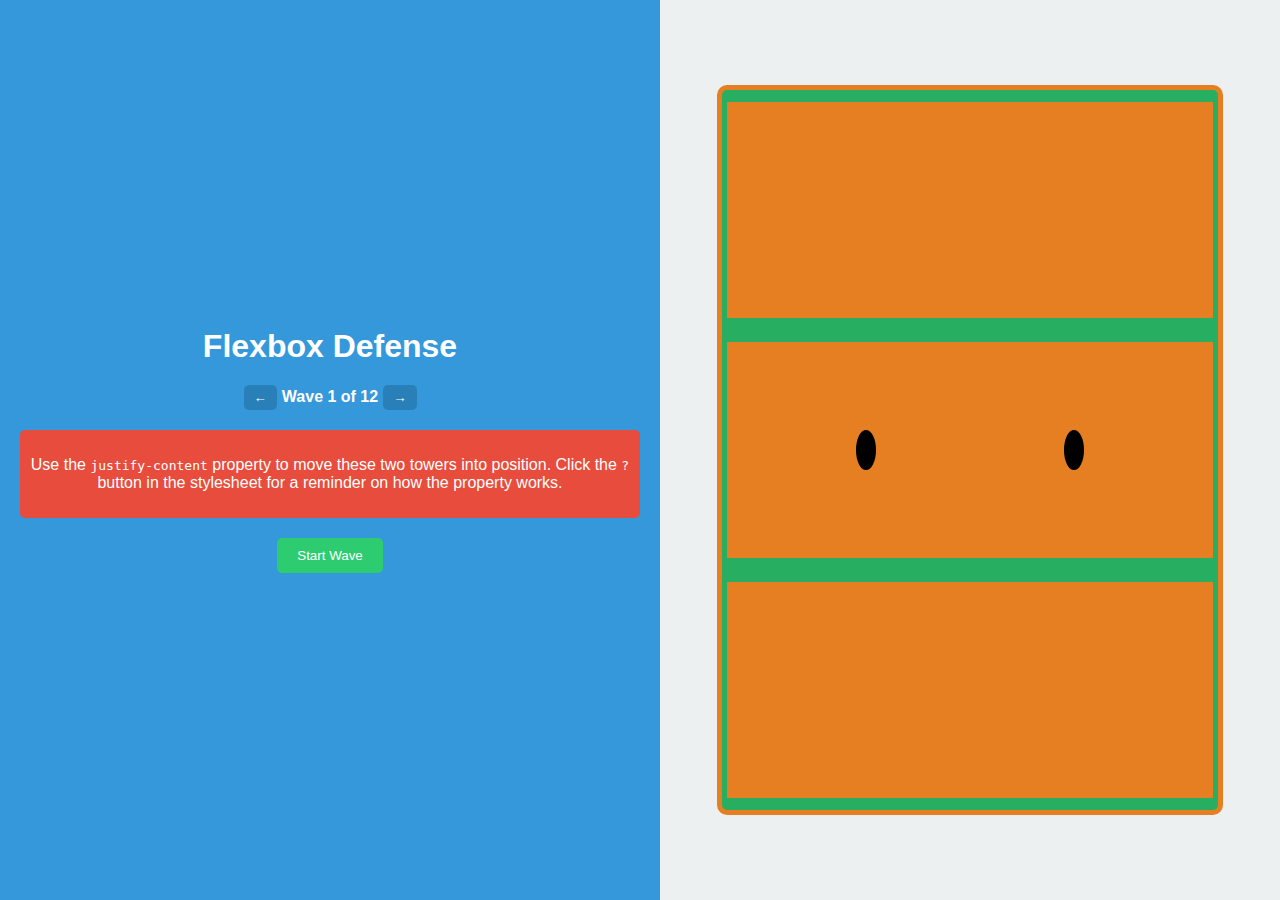
<file: windows-nostalgia/Garden-primer/index.html>
<!DOCTYPE html>
<html lang="en">
<head>
    <meta charset="UTF-8">
    <meta name="viewport" content="width=device-width, initial-scale=1.0">
    <title>Flexbox Defense</title>
    <link rel="stylesheet" href="styles.css">
</head>
<body>
    <div class="container">
        <div class="left-panel">
            <h1>Flexbox Defense</h1>
            <div class="wave-control">
                <button id="prev-wave">←</button>
                <span>Wave 1 of 12</span>
                <button id="next-wave">→</button>
            </div>
            <div class="instructions">
                <p>Use the <code>justify-content</code> property to move these two towers into position. Click the <code>?</code> button in the stylesheet for a reminder on how the property works.</p>
            </div>
            <button id="start-wave">Start Wave</button>
        </div>
        <div class="right-panel">
            <div class="game-area">
                <div class="maze">
                    <div class="path"></div>
                    <div class="path"></div>
                    <div class="path"></div>
                </div>
                <div class="tower-group-1">
                    <div class="tower"></div>
                    <div class="tower"></div>
                </div>
            </div>
        </div>
    </div>
</body>
</html>
</file>
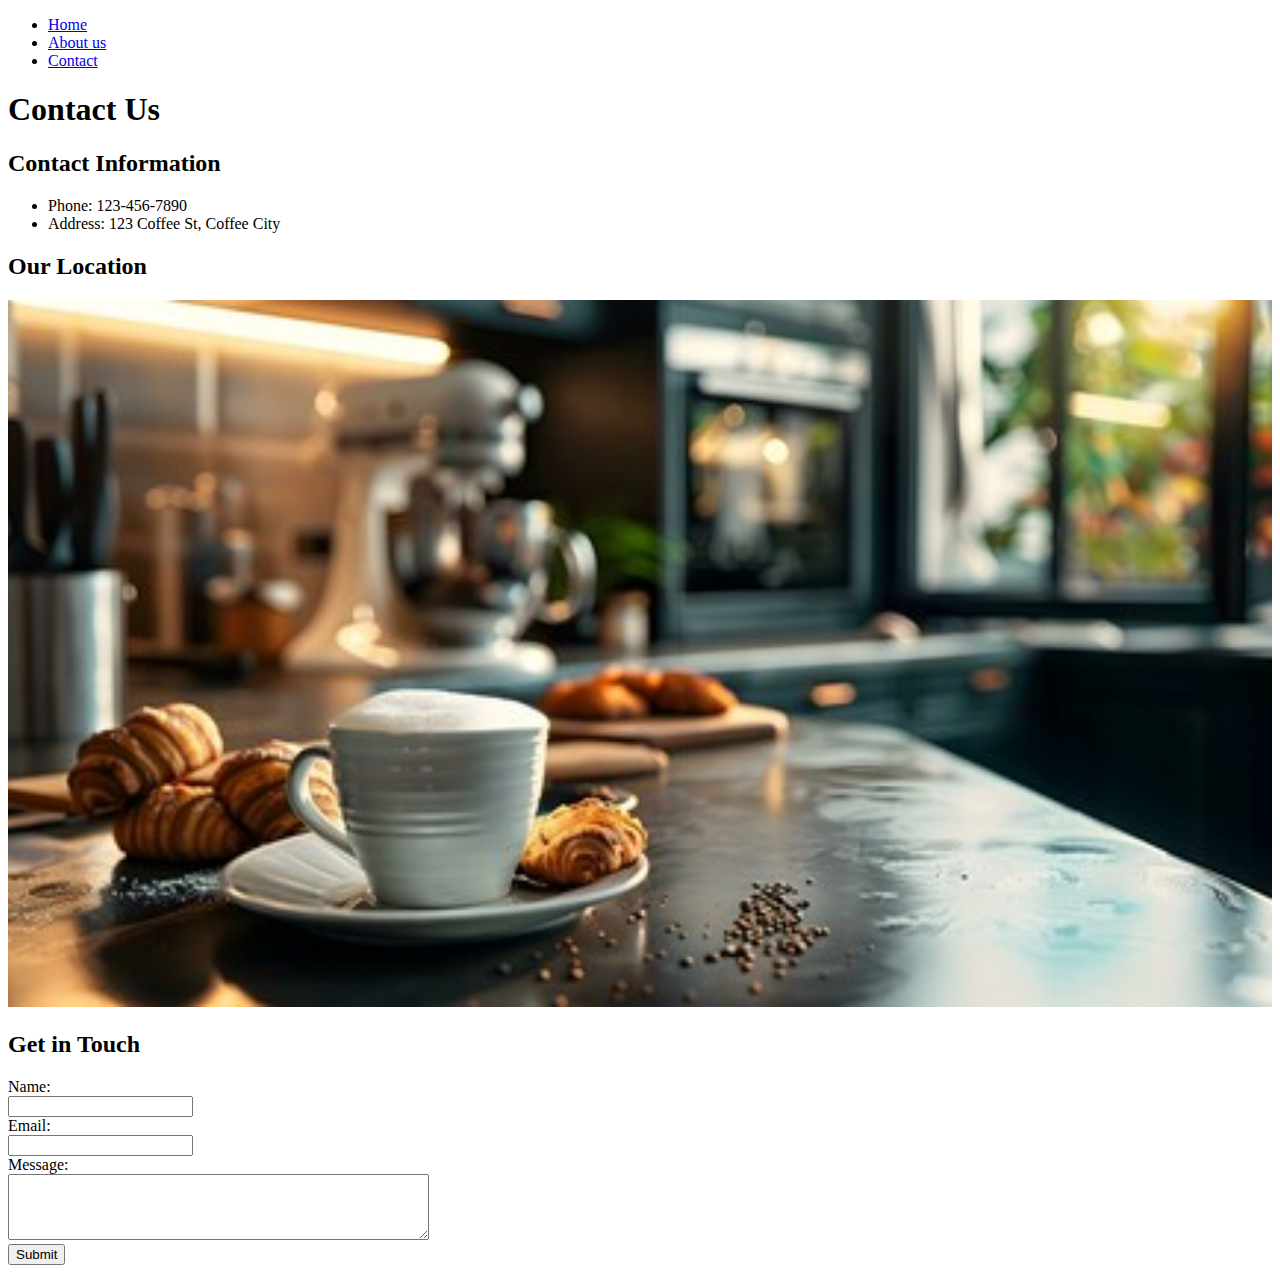
<file: vanilla-htmlcss/contact.html>
<!DOCTYPE html>
<html lang="en">
<head>
    <meta charset="UTF-8">
    <meta name="viewport" content="width=device-width, initial-scale=1.0">
    <title>Contact Us - Coffee Shop</title>
</head>
<body>
    <header>
        <nav>
            <ul>
                <li><a href="index.html">Home</a></li>
                <li><a href="about.html">About us</a></li>
                <li><a href="contact.html">Contact</a></li>
            </ul>
        </nav>
    </header>

    <main>
        <h1>Contact Us</h1>
        
        <section>
            <h2>Contact Information</h2>
            <ul>
                <li>Phone: 123-456-7890</li>
                <li>Address: 123 Coffee St, Coffee City</li>
            </ul>
        </section>
        
        <section>
            <h2>Our Location</h2>
            <img src="./image.jpg" alt="High resolution image" width="100%">
        </section>

        <section>
            <h2>Get in Touch</h2>
            <form>
                <div>
                    <label for="name">Name:</label><br>
                    <input type="text" id="name" name="name" required><br>
                </div>
                <div>
                    <label for="email">Email:</label><br>
                    <input type="email" id="email" name="email" required><br>
                </div>
                <div>
                    <label for="message">Message:</label><br>
                    <textarea id="message" name="message" rows="4" cols="50" required></textarea><br>
                </div>
                <div>
                    <button type="submit">Submit</button>
                </div>
            </form>
        </section>
    </main>
</body>
</html>
</file>
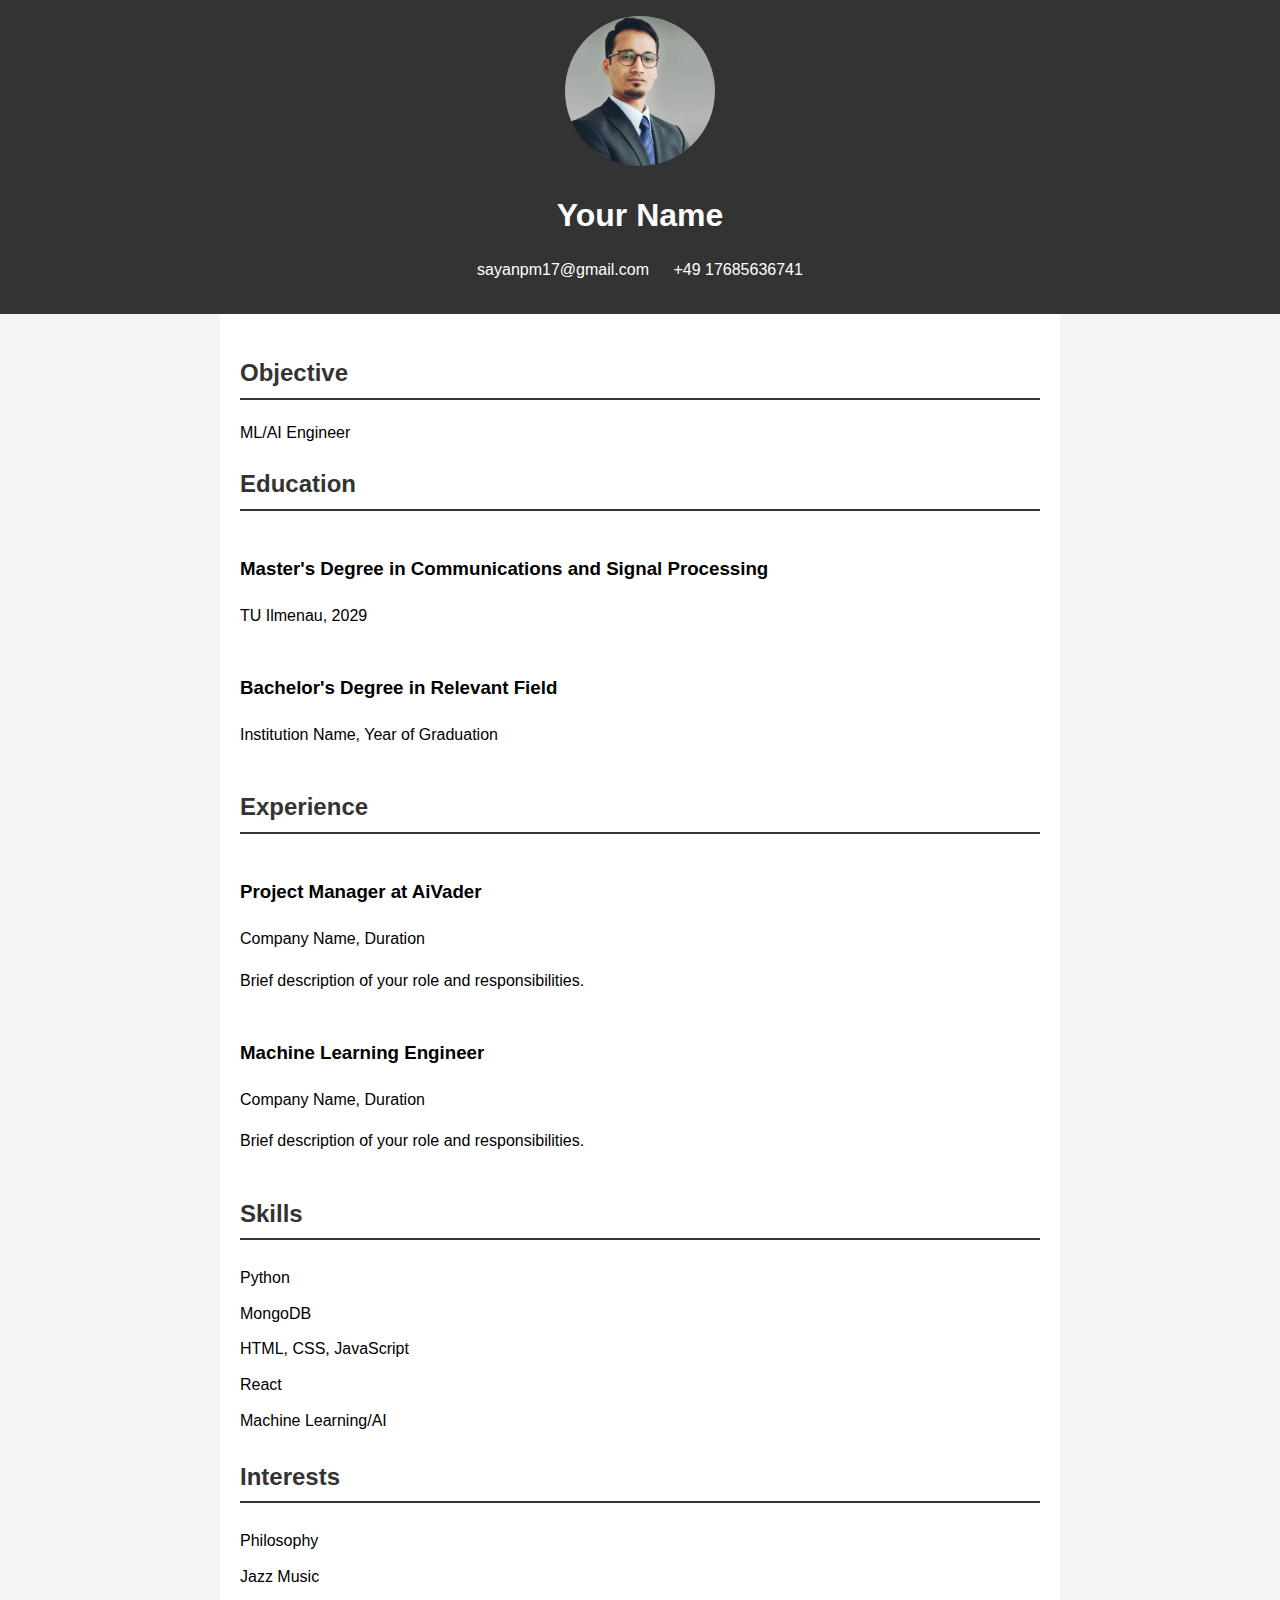
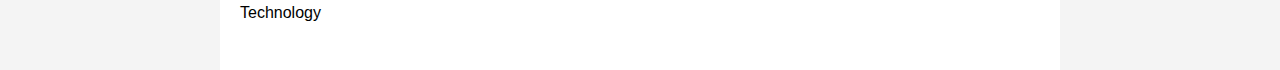
<file: vanilla-htmlcss/resume-css.html>
<!DOCTYPE html>
<html lang="en">
<head>
    <meta charset="UTF-8">
    <meta name="viewport" content="width=device-width, initial-scale=1.0">
    <title>Your Name - Resume</title>
    <link rel="stylesheet" href="style.css" />
</head>
<body>
    <header>
        <img src="./cvpic.jpg" alt="Your Name" width="150" height="150">
        <h1>Your Name</h1>
        <ul>
            <li><a href="mailto:sayanpm17@gmail.com">sayanpm17@gmail.com</a></li>
            <li><a href="tel:+1234567890">+49 17685636741</a></li>
        </ul>
    </header>

    <main>
        <section>
            <h2>Objective</h2>
            <p>ML/AI Engineer</p>
        </section>

        <section>
            <h2>Education</h2>
            <ul>
                <li>
                    <h3>Master's Degree in Communications and Signal Processing</h3>
                    <p>TU Ilmenau, 2029</p>
                </li>
                <li>
                    <h3>Bachelor's Degree in Relevant Field</h3>
                    <p>Institution Name, Year of Graduation</p>
                </li>
            </ul>
        </section>

        <section>
            <h2>Experience</h2>
            <ul>
                <li>
                    <h3>Project Manager at AiVader</h3>
                    <p>Company Name, Duration</p>
                    <p>Brief description of your role and responsibilities.</p>
                </li>
                <li>
                    <h3>Machine Learning Engineer</h3>
                    <p>Company Name, Duration</p>
                    <p>Brief description of your role and responsibilities.</p>
                </li>
            </ul>
        </section>

        <section>
            <h2>Skills</h2>
            <ul>
                <li>Python</li>
                <li>MongoDB</li>
                <li>HTML, CSS, JavaScript</li>
                <li>React</li>
                <li>Machine Learning/AI</li>
            </ul>
        </section>

        <section>
            <h2>Interests</h2>
            <ul>
                <li>Philosophy</li>
                <li>Jazz Music</li>
                <li>Technology</li>
            </ul>
        </section>
    </main>
</body>
</html>
</file>
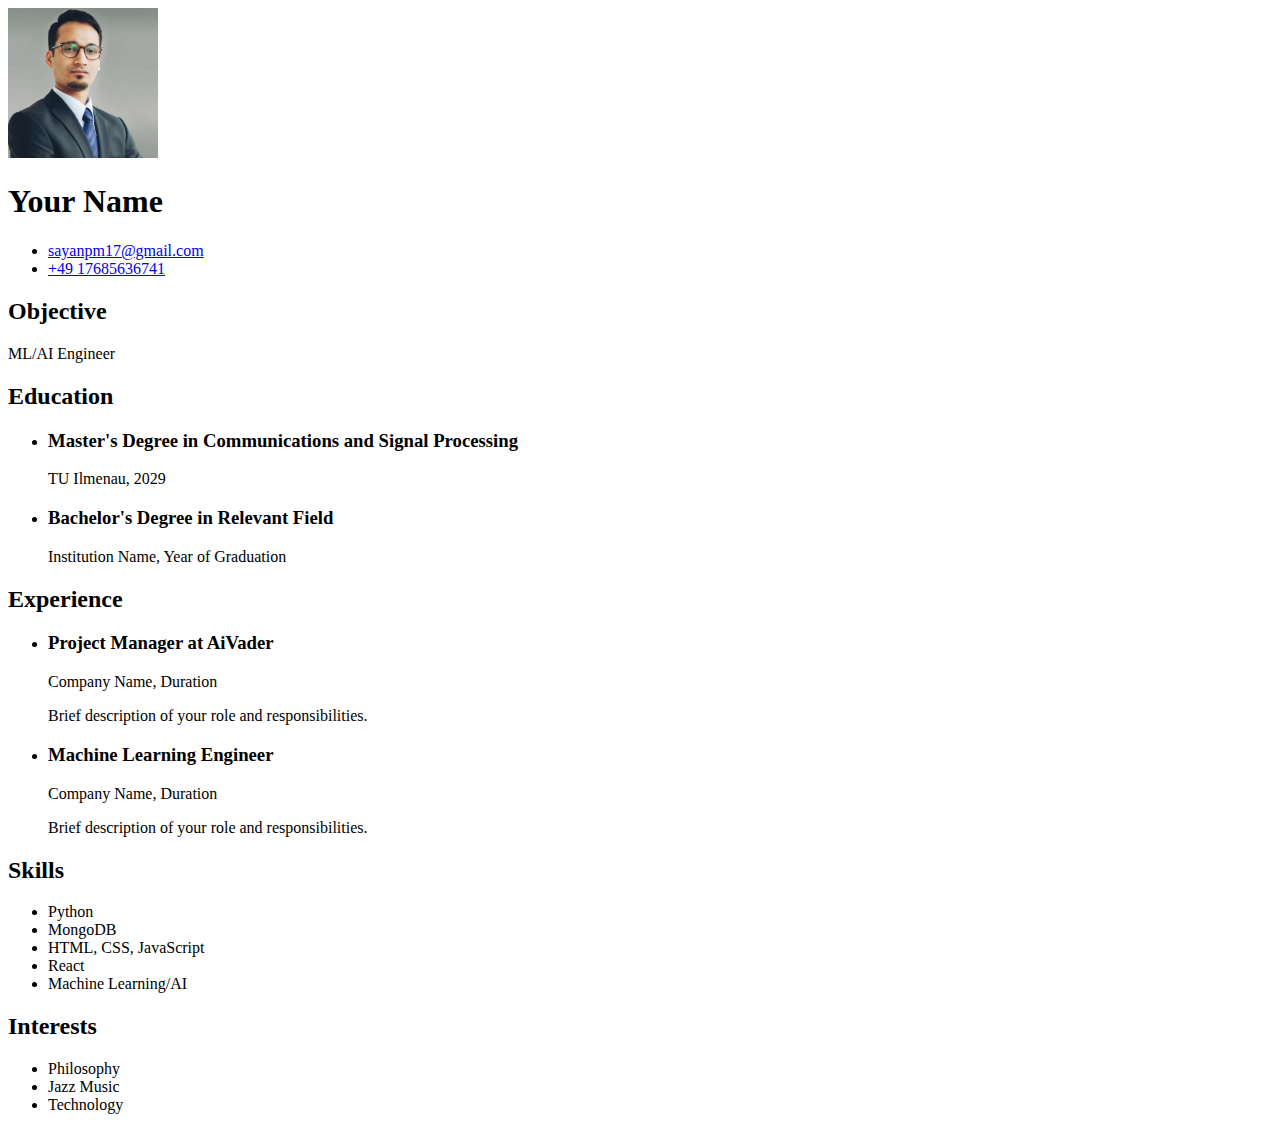
<file: vanilla-htmlcss/resume-refac.html>
<!DOCTYPE html>
<html lang="en">
<head>
    <meta charset="UTF-8">
    <meta name="viewport" content="width=device-width, initial-scale=1.0">
    <title>Your Name - Resume</title>
</head>
<body>
    <header>
        <img src="./cvpic.jpg" alt="Your Name" width="150" height="150">
        <h1>Your Name</h1>
        <ul>
            <li><a href="mailto:sayanpm17@gmail.com">sayanpm17@gmail.com</a></li>
            <li><a href="tel:+1234567890">+49 17685636741</a></li>
        </ul>
    </header>

    <main>
        <section>
            <h2>Objective</h2>
            <p>ML/AI Engineer</p>
        </section>

        <section>
            <h2>Education</h2>
            <ul>
                <li>
                    <h3>Master's Degree in Communications and Signal Processing</h3>
                    <p>TU Ilmenau, 2029</p>
                </li>
                <li>
                    <h3>Bachelor's Degree in Relevant Field</h3>
                    <p>Institution Name, Year of Graduation</p>
                </li>
            </ul>
        </section>

        <section>
            <h2>Experience</h2>
            <ul>
                <li>
                    <h3>Project Manager at AiVader</h3>
                    <p>Company Name, Duration</p>
                    <p>Brief description of your role and responsibilities.</p>
                </li>
                <li>
                    <h3>Machine Learning Engineer</h3>
                    <p>Company Name, Duration</p>
                    <p>Brief description of your role and responsibilities.</p>
                </li>
            </ul>
        </section>

        <section>
            <h2>Skills</h2>
            <ul>
                <li>Python</li>
                <li>MongoDB</li>
                <li>HTML, CSS, JavaScript</li>
                <li>React</li>
                <li>Machine Learning/AI</li>
            </ul>
        </section>

        <section>
            <h2>Interests</h2>
            <ul>
                <li>Philosophy</li>
                <li>Jazz Music</li>
                <li>Technology</li>
            </ul>
        </section>
    </main>
</body>
</html>
</file>
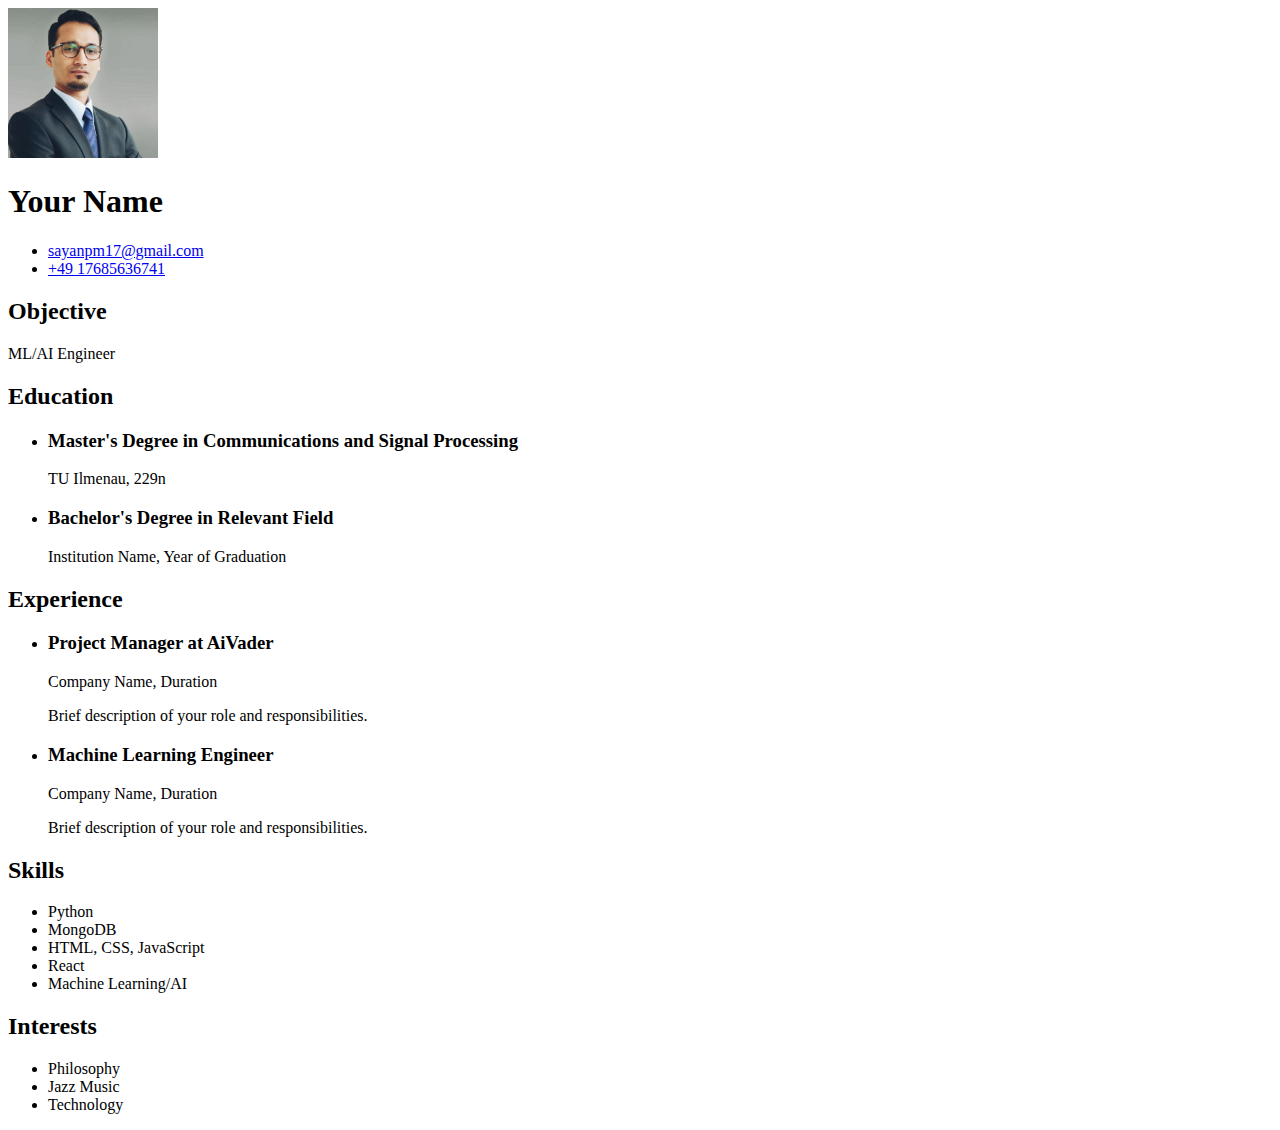
<file: vanilla-htmlcss/resume.html>
<!DOCTYPE html>
<html lang="en">
<head>
    <meta charset="UTF-8">
    <meta name="viewport" content="width=device-width, initial-scale=1.0">
    <title>Your Name - Resume</title>
</head>
<body>
    <div>
        <img src="./cvpic.jpg" alt="Your Name" width="150" height="150">
        <h1>Your Name</h1>
        <ul>
            <li><a href="sayanpm17@gmail.com">sayanpm17@gmail.com</a></li>
            <li><a href="tel:+1234567890">+49 17685636741</a></li>
        </ul>
    </div>

    <div>
        <h2>Objective</h2>
        <p>ML/AI Engineer</p>
    </div>

    <div>
        <h2>Education</h2>
        <ul>
            <li>
                <h3>Master's Degree in Communications and Signal Processing</h3>
                <p>TU Ilmenau, 229n</p>
            </li>
            <li>
                <h3>Bachelor's Degree in Relevant Field</h3>
                <p>Institution Name, Year of Graduation</p>
            </li>
        </ul>
    </div>

    <div>
        <h2>Experience</h2>
        <ul>
            <li>
                <h3>Project Manager at AiVader</h3>
                <p>Company Name, Duration</p>
                <p>Brief description of your role and responsibilities.</p>
            </li>
            <li>
                <h3>Machine Learning Engineer</h3>
                <p>Company Name, Duration</p>
                <p>Brief description of your role and responsibilities.</p>
            </li>
        </ul>
    </div>

    <div>
        <h2>Skills</h2>
        <ul>
            <li>Python</li>
            <li>MongoDB</li>
            <li>HTML, CSS, JavaScript</li>
            <li>React</li>
            <li>Machine Learning/AI</li>
        </ul>
    </div>

    <div>
        <h2>Interests</h2>
        <ul>
            <li>Philosophy</li>
            <li>Jazz Music</li>
            <li>Technology</li>
        </ul>
    </div>
</body>
</html>
</file>
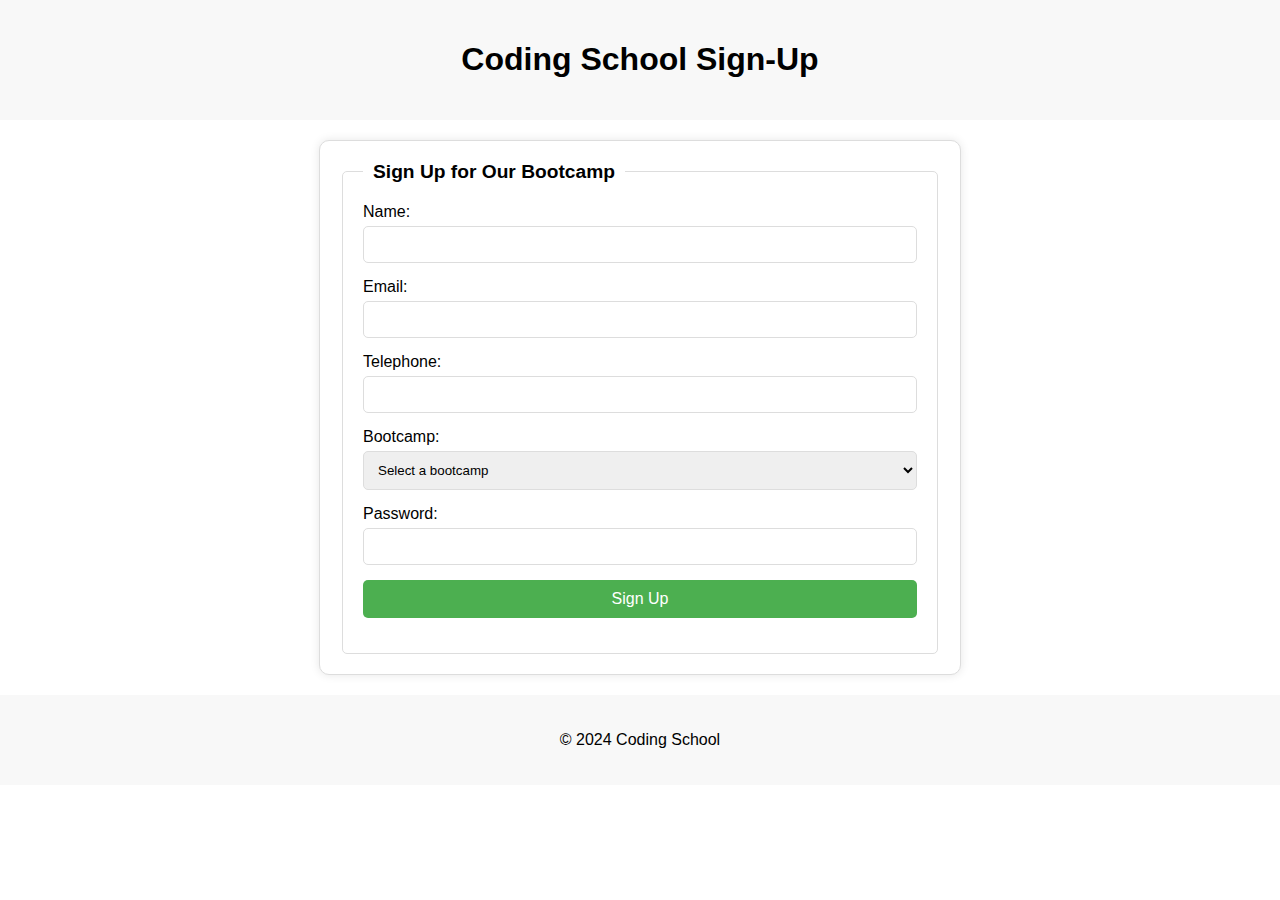
<file: vanilla-htmlcss/signup-nicer.html>
<!DOCTYPE html>
<html lang="en">
<head>
    <meta charset="UTF-8">
    <meta name="viewport" content="width=device-width, initial-scale=1.0">
    <title>Coding School Sign-Up</title>
    <style>
        body {
            font-family: Arial, sans-serif;
            margin: 0;
            padding: 0;
            display: flex;
            flex-direction: column;
            align-items: center;
        }
        header, footer {
            width: 100%;
            background-color: #f8f8f8;
            padding: 20px;
            text-align: center;
        }
        main {
            width: 100%;
            max-width: 600px;
            margin: 20px;
            padding: 20px;
            background-color: #ffffff;
            border: 1px solid #dddddd;
            border-radius: 10px;
            box-shadow: 0 0 10px rgba(0, 0, 0, 0.1);
        }
        fieldset {
            border: 1px solid #dddddd;
            border-radius: 5px;
            padding: 20px;
        }
        legend {
            font-size: 1.2em;
            font-weight: bold;
            padding: 0 10px;
        }
        .form-group {
            margin-bottom: 15px;
        }
        .form-group label {
            display: block;
            margin-bottom: 5px;
        }
        .form-group input,
        .form-group select,
        .form-group textarea {
            width: 100%;
            padding: 10px;
            border: 1px solid #dddddd;
            border-radius: 5px;
            box-sizing: border-box;
        }
        .form-group button {
            width: 100%;
            padding: 10px;
            background-color: #4CAF50;
            color: white;
            border: none;
            border-radius: 5px;
            font-size: 1em;
            cursor: pointer;
        }
        .form-group button:hover {
            background-color: #45a049;
        }
    </style>
</head>
<body>
    <header>
        <h1>Coding School Sign-Up</h1>
    </header>
    <main>
        <form action="#" method="post">
            <fieldset>
                <legend>Sign Up for Our Bootcamp</legend>
                
                <div class="form-group">
                    <label for="name">Name:</label>
                    <input type="text" id="name" name="name" required>
                </div>
                
                <div class="form-group">
                    <label for="email">Email:</label>
                    <input type="email" id="email" name="email" required>
                </div>
                
                <div class="form-group">
                    <label for="phone">Telephone:</label>
                    <input type="tel" id="phone" name="phone" required>
                </div>
                
                <div class="form-group">
                    <label for="bootcamp">Bootcamp:</label>
                    <select id="bootcamp" name="bootcamp" required>
                        <option value="">Select a bootcamp</option>
                        <option value="web-development">Web Development</option>
                        <option value="data-science">Data Science</option>
                        <option value="machine-learning">Machine Learning</option>
                    </select>
                </div>
                
                <div class="form-group">
                    <label for="password">Password:</label>
                    <input type="password" id="password" name="password" required>
                </div>
                
                <div class="form-group">
                    <button type="submit">Sign Up</button>
                </div>
            </fieldset>
        </form>
    </main>
    <footer>
        <p>&copy; 2024 Coding School</p>
    </footer>
</body>
</html>
</file>
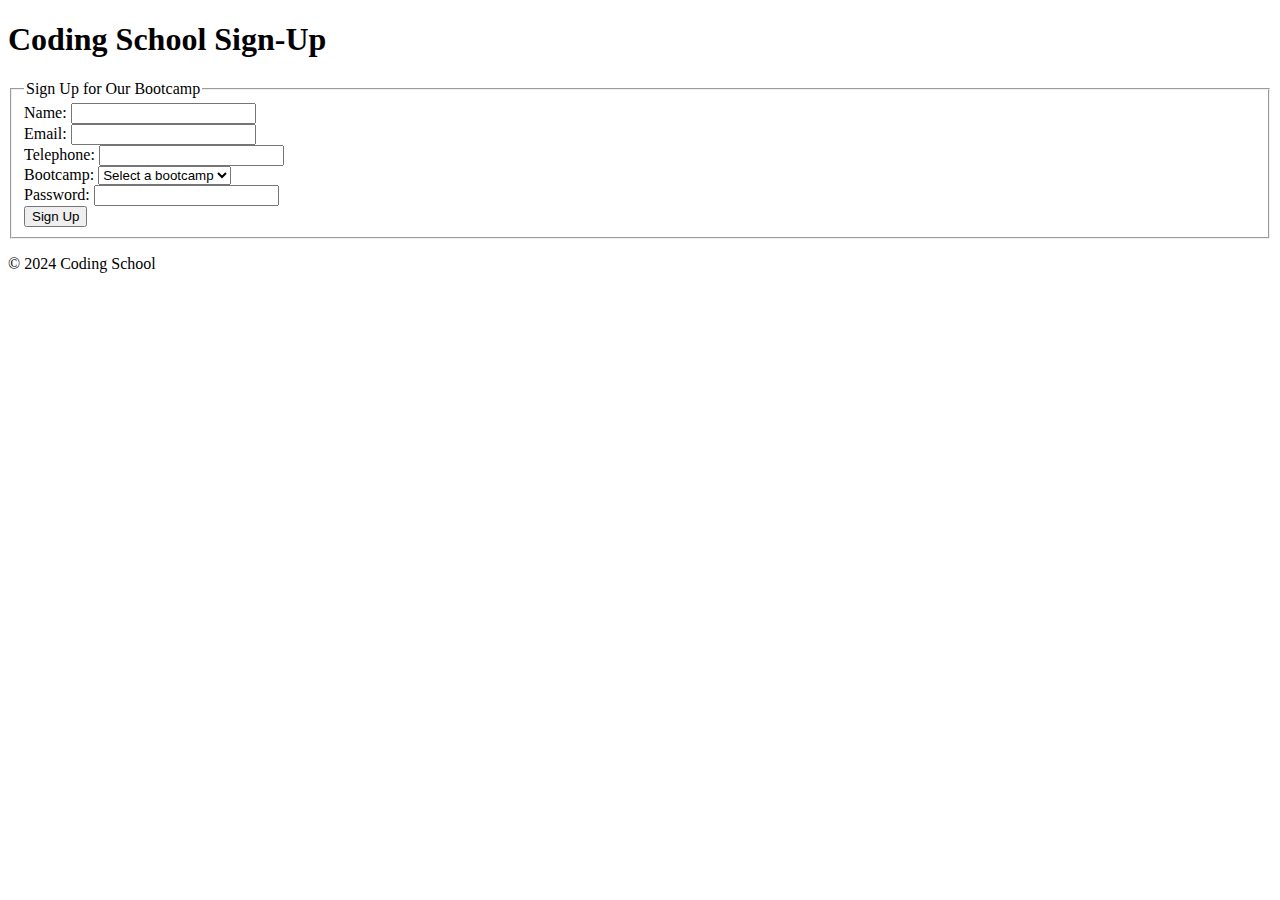
<file: vanilla-htmlcss/signup-page.html>
<!DOCTYPE html>
<html lang="en">
<head>
    <meta charset="UTF-8">
    <meta name="viewport" content="width=device-width, initial-scale=1.0">
    <title>Coding School Sign-Up</title>
</head>
<body>
    <header>
        <h1>Coding School Sign-Up</h1>
    </header>
    <main>
        <form action="#" method="post">
            <fieldset>
                <legend>Sign Up for Our Bootcamp</legend>
                
                <div>
                    <label for="name">Name:</label>
                    <input type="text" id="name" name="name" required>
                </div>
                
                <div>
                    <label for="email">Email:</label>
                    <input type="email" id="email" name="email" required>
                </div>
                
                <div>
                    <label for="phone">Telephone:</label>
                    <input type="tel" id="phone" name="phone" required>
                </div>
                
                <div>
                    <label for="bootcamp">Bootcamp:</label>
                    <select id="bootcamp" name="bootcamp" required>
                        <option value="">Select a bootcamp</option>
                        <option value="web-development">Web Development</option>
                        <option value="data-science">Data Science</option>
                        <option value="machine-learning">Machine Learning</option>
                    </select>
                </div>
                
                <div>
                    <label for="password">Password:</label>
                    <input type="password" id="password" name="password" required>
                </div>
                
                <div>
                    <button type="submit">Sign Up</button>
                </div>
            </fieldset>
        </form>
    </main>
    <footer>
        <p>&copy; 2024 Coding School</p>
    </footer>
</body>
</html>
</file>
<file: windows-nostalgia/Garden-primer/styles.css>
body {
    font-family: Arial, sans-serif;
    margin: 0;
    display: flex;
    height: 100vh;
}

.container {
    display: flex;
    width: 100%;
    height: 100%;
}

.left-panel, .right-panel {
    flex: 1;
    display: flex;
    flex-direction: column;
    justify-content: center;
    align-items: center;
}

.left-panel {
    background-color: #3498db;
    color: white;
    padding: 20px;
}

.right-panel {
    background-color: #ecf0f1;
    display: flex;
    justify-content: center;
    align-items: center;
    position: relative;
}

h1 {
    margin: 0;
}

.wave-control {
    display: flex;
    justify-content: center;
    align-items: center;
    margin: 20px 0;
}

.wave-control button {
    background-color: #2980b9;
    color: white;
    border: none;
    padding: 5px 10px;
    margin: 0 5px;
    border-radius: 5px;
    cursor: pointer;
}

.wave-control span {
    font-weight: bold;
}

.instructions {
    background-color: #e74c3c;
    padding: 10px;
    border-radius: 5px;
    text-align: center;
}

#start-wave {
    background-color: #2ecc71;
    color: white;
    border: none;
    padding: 10px 20px;
    border-radius: 5px;
    cursor: pointer;
    margin-top: 20px;
}

.game-area {
    width: 80%;
    height: 80%;
    background-color: #27ae60;
    border: 5px solid #e67e22;
    border-radius: 10px;
    position: relative;
    display: flex;
    justify-content: center;
    align-items: center;
}

.maze {
    width: 100%;
    height: 100%;
    display: flex;
    flex-direction: column;
    justify-content: space-around;
}

.path {
    height: 30%;
    background-color: #e67e22;
    margin: 5px;
}

.tower-group-1 {
    position: absolute;
    display: flex;
    justify-content: space-between;
    width: 50%;
}

.tower {
    background-color: #000;
    width: 20px;
    height: 40px;
    border-radius: 50%;
    margin: 0 10px;
}
</file>
<file: vanilla-htmlcss/style.css>
/* General Styles */
body {
    font-family: Arial, sans-serif;
    line-height: 1.6;
    margin: 0;
    padding: 0;
    background-color: #f4f4f4;
}

/* Header Styles */
header {
    background: #333;
    color: #fff;
    text-align: center;
    padding: 1em 0;
}

header img {
    border-radius: 50%;
    margin-bottom: 1em;
}

header h1 {
    margin: 0;
}

header ul {
    list-style: none;
    padding: 0;
}

header ul li {
    display: inline;
    margin: 0 10px;
}

header ul li a {
    color: #fff;
    text-decoration: none;
}

/* Main Section Styles */
main {
    padding: 20px;
    max-width: 800px;
    margin: auto;
    background: #fff;
}

section {
    margin-bottom: 20px;
}

section h2 {
    border-bottom: 2px solid #333;
    padding-bottom: 5px;
    color: #333;
}

ul {
    list-style: none;
    padding: 0;
}

ul li {
    padding: 5px 0;
}

/* Responsive Design */
@media (max-width: 600px) {
    header {
        padding: 1em;
    }

    main {
        padding: 10px;
    }

    header ul li {
        display: block;
        margin: 5px 0;
    }
}
</file>
